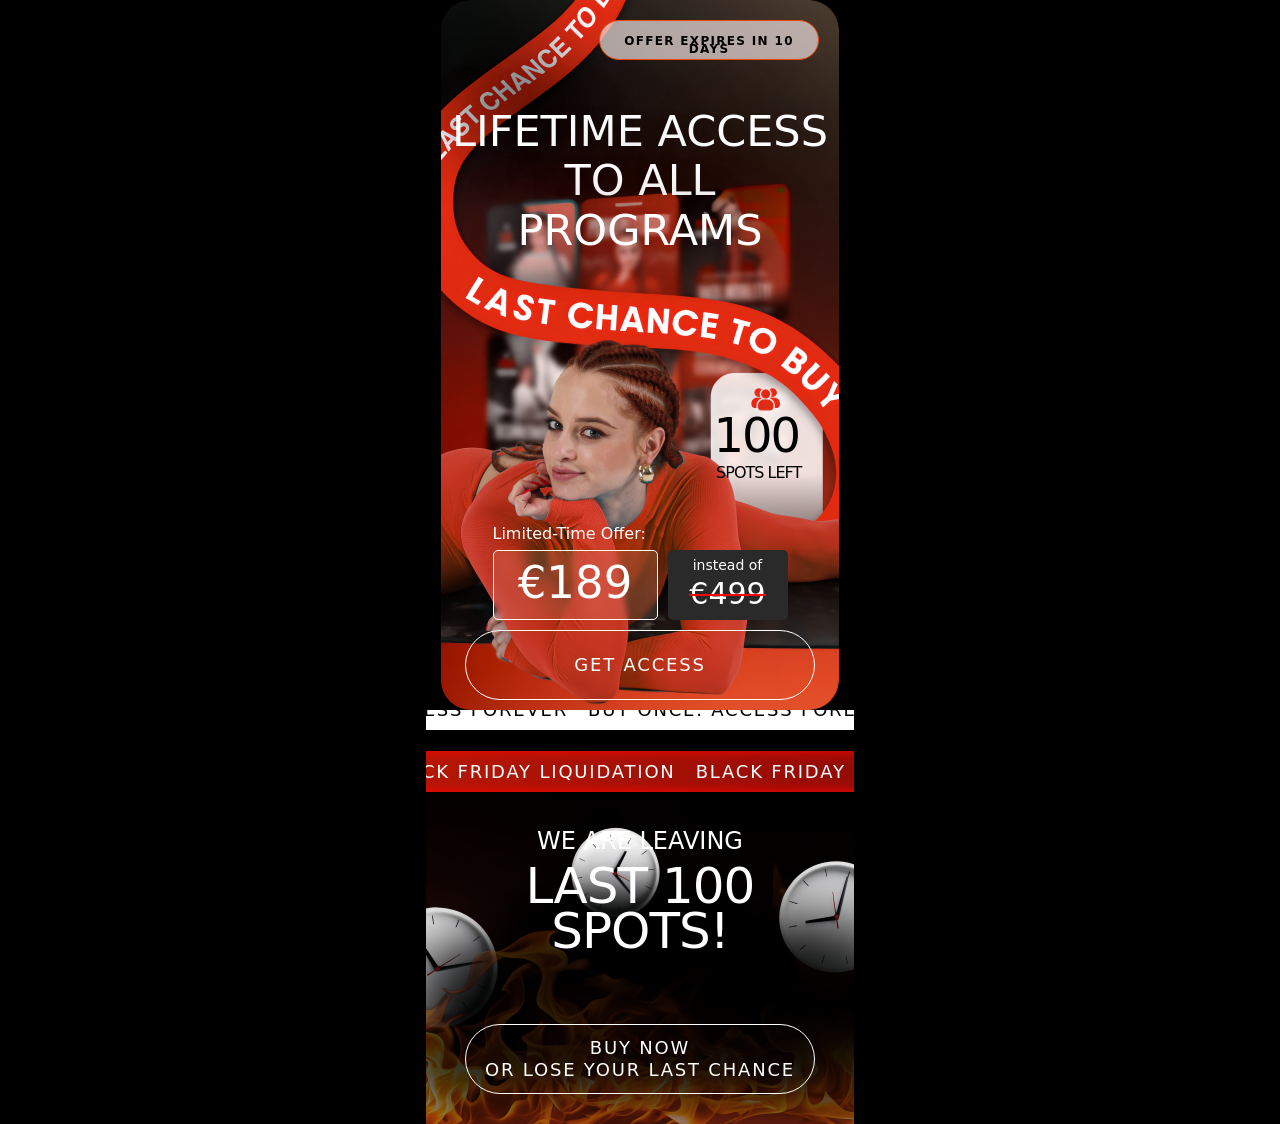
<file: index.html>
<!DOCTYPE html>
<html lang="en">
<head>
    <meta charset="UTF-8">
    <meta name="viewport" content="width=device-width, initial-scale=1.0">
    <link rel="stylesheet" href="./css/fonts.css">
    <link rel="stylesheet" href="./css/nullStyle.css">
    <link rel="stylesheet" href="./css/style.css">
    <title>Limited Offer</title>
</head>
<body>
    <header class="header">
        <div class="header--content">
            <div class="count">
                Offer expires in 10 days
            </div>
            <h1 class="title">
                lifetime access<br>to all programs
            </h1>
            <div class="spotsCount">
                <h2 class="spotsCount-value"></h2>
                <p class="spotsCount-title">SPOTS left</p>
            </div>
            <div class="header--content-price">
                <div class="header--content-price-left">
                    <h3 class="header--content-price-left-title">
                        Limited-Time Offer:
                    </h3>
                    <div class="header--content-price-left-container">
                        <h2>€189</h2>
                    </div>
                </div>
                <div class="header--content-price-right">
                    <p>instead of</p>
                    <h2>€499</h2>
                </div>
            </div>
            <a href="#" class="buttonAccess">get access</a>
        </div>
    </header>
    <main class="main">
        <section class="fire">
            <div class="redLine">
                <p>BLACK FRIDAY liquidation</p>
                <p>BLACK FRIDAY liquidation</p>
                <p>BLACK FRIDAY liquidation</p>
                <p>BLACK FRIDAY liquidation</p>
            </div>
            <div class="whiteLine">
                <p>Buy Once. Access Forever</p>
                <p>Buy Once. Access Forever</p>
                <p>Buy Once. Access Forever</p>
                <p>Buy Once. Access Forever</p>
            </div>
            <h2 class="fire-title">
                <span>we are leaving</span><br>
                last 100 spots!
            </h2>
            <a href="#" class="buttonAccess" style="margin: 0 auto;">
                buy now <br>or lose your last chance
            </a>
        </section>
    </main>
    <script src="./js/app.js"></script>
    <script>
(function() {
  const totalDays = 10;
  const startValue = 100;
  const counterEl = document.querySelector('.spotsCount-value');

  // Отримуємо з localStorage
  let savedData = JSON.parse(localStorage.getItem('spotsCounter'));

  if (!savedData) {
    savedData = {
      startTime: Date.now()
    };
    localStorage.setItem('spotsCounter', JSON.stringify(savedData));
  }

  function updateCounter() {
    const now = Date.now();
    const elapsedMs = now - savedData.startTime;
    const elapsedDays = elapsedMs / (1000 * 60 * 60 * 24);

    // Розрахунок нового значення
    let newValue = Math.max(startValue - Math.floor((startValue / totalDays) * elapsedDays), 0);

    counterEl.textContent = newValue;

    // Зберігаємо прогрес
    localStorage.setItem('spotsCounter', JSON.stringify(savedData));
  }

  updateCounter();

  // Оновлюємо щогодини
  setInterval(updateCounter, 60 * 60 * 1000);
})();
</script>
</body>
</html>
</file>
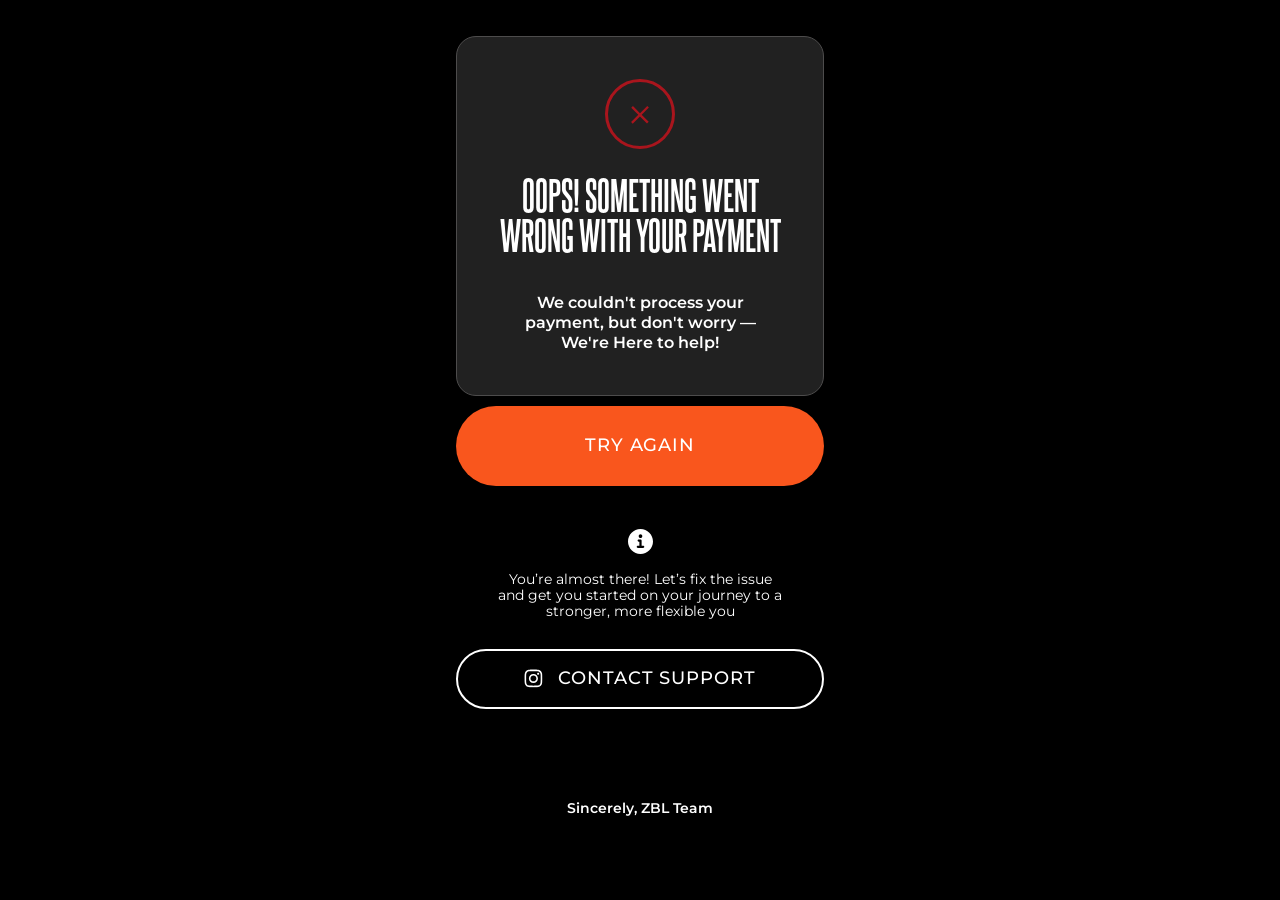
<file: failedpayment/index.html>
<!DOCTYPE html>
<html lang="en">
<head>

    <meta charset="UTF-8">
    <meta name="viewport" content="width=device-width, initial-scale=1.0">
    <link href="https://fonts.googleapis.com/css2?family=Montserrat:wght@250;300;400;500;600;700&display=swap"
        rel="stylesheet">
    <link href="https://fonts.googleapis.com/css2?family=Forum&display=swap" rel="stylesheet">
    <link rel="stylesheet" href="css/style.css">
    <link rel="stylesheet" href="css/fonts.css">
    <title>Something went wrong</title>
</head>
<body> 
      <section class="container">
        <div class="wrap">
          <div class="circle">
            <svg width="18" height="19" viewBox="0 0 18 19" fill="none" xmlns="http://www.w3.org/2000/svg">
              <path d="M17.8985 2.53808L10.665 9.77158L17.7081 16.8147L15.9949 18.5279L8.95177 11.4848L1.71827 18.7183L0.0812134 17.0812L7.31471 9.84772L0.233498 2.7665L1.94669 1.05331L9.02791 8.13452L16.2614 0.901022L17.8985 2.53808Z" fill="#A9151D" />
            </svg> 
            </div> 
            <h3 class="title">Oops! Something went<br> wrong with your payment</h3>
            <p>We couldn't process your<br> payment, but don't worry —<br> We're Here to help!</p>
        </div>
       <a href="https://zubalenok.kwiga.com/o/GhcqMKKIv8lw/payment"> <div class="btn">Try Again</div></a>
        <div class="info">
          <svg width="25" height="25" viewBox="0 0 25 25" fill="none" xmlns="http://www.w3.org/2000/svg">
  <g clip-path="url(#clip0_92_41)">
    <path fill-rule="evenodd" clip-rule="evenodd" d="M12.5 25C19.4036 25 25 19.4036 25 12.5C25 5.59645 19.4036 0 12.5 0C5.59645 0 0 5.59645 0 12.5C0 19.4036 5.59645 25 12.5 25ZM9.82143 16.7411C9.20504 16.7411 8.70536 17.2407 8.70536 17.8571C8.70536 18.4736 9.20504 18.9732 9.82143 18.9732H12.5H15.1786C15.795 18.9732 16.2946 18.4736 16.2946 17.8571C16.2946 17.2407 15.795 16.7411 15.1786 16.7411H13.6161V11.6071C13.6161 10.9907 13.1164 10.4911 12.5 10.4911H10.7143C10.0979 10.4911 9.59821 10.9907 9.59821 11.6071C9.59821 12.2235 10.0979 12.7232 10.7143 12.7232H11.3839V16.7411H9.82143ZM14.2857 7.14286C14.2857 8.12907 13.4862 8.92857 12.5 8.92857C11.5138 8.92857 10.7143 8.12907 10.7143 7.14286C10.7143 6.15664 11.5138 5.35714 12.5 5.35714C13.4862 5.35714 14.2857 6.15664 14.2857 7.14286Z" fill="white" />
  </g>
  <defs>
    <clipPath id="clip0_92_41">
      <rect width="25" height="25" fill="white" />
    </clipPath>
  </defs>
</svg>
<p>You’re almost there! Let’s fix the issue<br> and get you started on your journey to a<br> stronger, more flexible you</p>
        </div>
        <a href="https://www.instagram.com/zubalenok.team/">
        <div class="btn-inst">
          <svg width="19" height="19" viewBox="0 0 19 19" fill="none" xmlns="http://www.w3.org/2000/svg">
  <g clip-path="url(#clip0_92_48)">
    <path d="M15.2065 4.7119V4.71249C15.2065 5.29824 14.7316 5.77261 14.1464 5.77261C13.5613 5.77261 13.0863 5.29765 13.0863 4.71249C13.0863 4.12674 13.5613 3.65236 14.1464 3.65236C14.7316 3.65295 15.206 4.12674 15.2065 4.7119ZM9.4286 12.3744C7.80159 12.3744 6.48276 11.0556 6.48276 9.42854C6.48276 7.80152 7.80159 6.4827 9.4286 6.4827C11.0556 6.4827 12.3744 7.80152 12.3744 9.42854C12.3744 11.055 11.0562 12.3738 9.42978 12.3738H9.42919L9.4286 12.3744ZM9.4286 4.89104C6.92237 4.89104 4.8911 6.9229 4.8911 9.42854C4.8911 11.9342 6.92296 13.966 9.4286 13.966C11.9348 13.966 13.9661 11.9342 13.9661 9.42854C13.9661 9.42854 13.9661 9.42854 13.9661 9.42795C13.9661 6.92231 11.9348 4.89045 9.4286 4.89045C9.4286 4.89045 9.4286 4.89045 9.42801 4.89045L9.4286 4.89104ZM9.4286 2.18269C11.7875 2.18269 12.0686 2.19447 13.0003 2.23513C13.5913 2.2422 14.1535 2.35417 14.6738 2.55217L14.6402 2.54097C15.4146 2.84268 16.0156 3.44376 16.3109 4.19804L16.3179 4.21808C16.5042 4.70483 16.6149 5.2676 16.622 5.85511V5.85806C16.6639 6.79031 16.6733 7.07022 16.6733 9.42972C16.6733 11.7892 16.6621 12.0697 16.6191 13.0014C16.6079 13.593 16.4953 14.1552 16.2979 14.6755L16.3091 14.6414C16.1571 15.0397 15.932 15.3791 15.6473 15.6585L15.6467 15.6591C15.368 15.9443 15.0286 16.1694 14.6497 16.3126L14.6308 16.3191C14.1423 16.5053 13.5778 16.6161 12.9879 16.6231H12.9849C12.0468 16.665 11.7704 16.6744 9.4068 16.6744C7.042 16.6744 6.76621 16.6632 5.82866 16.6202C5.23466 16.609 4.67012 16.4964 4.14742 16.299L4.18219 16.3102C3.78384 16.1605 3.44441 15.9348 3.16744 15.649L3.16685 15.6485C2.87869 15.3715 2.65241 15.0315 2.51039 14.6508L2.5045 14.6325C2.31887 14.1446 2.20632 13.5806 2.19512 12.9914V12.9866C2.16212 12.0585 2.15034 11.7721 2.15034 9.4197C2.15034 7.0661 2.16212 6.77911 2.19512 5.83979C2.20632 5.24638 2.31828 4.68243 2.51569 4.16033L2.5045 4.1951C2.65005 3.79497 2.87692 3.45436 3.16626 3.17917L3.16744 3.17799C3.44323 2.88806 3.78325 2.66236 4.16451 2.5227L4.18278 2.51681C4.66776 2.32942 5.22817 2.21686 5.81392 2.20685H5.81805C6.75678 2.17385 7.03316 2.16265 9.39619 2.16265L9.4286 2.18269ZM9.4286 0.591614C7.02785 0.591614 6.7285 0.60281 5.78564 0.644649C5.01073 0.661149 4.27589 0.810828 3.59585 1.0707L3.64064 1.05597C3.02778 1.28992 2.50567 1.63701 2.0755 2.07426L2.07491 2.07485C1.63589 2.50502 1.28939 3.02772 1.06546 3.61111L1.05544 3.64058C0.8103 4.27583 0.660621 5.01126 0.644711 5.77851V5.78558C0.600514 6.72843 0.591675 7.02779 0.591675 9.42854C0.591675 11.8293 0.602871 12.1286 0.644711 13.0715C0.661211 13.8464 0.810889 14.5813 1.07076 15.2613L1.05603 15.2165C1.5251 16.4075 2.44969 17.332 3.61 17.7905L3.64064 17.8011C4.27589 18.0457 5.01132 18.1953 5.77857 18.2118H5.78564C6.7285 18.256 7.02785 18.2649 9.4286 18.2649C11.8294 18.2649 12.1287 18.2537 13.0716 18.2118C13.8465 18.1948 14.5813 18.0457 15.2614 17.7858L15.2166 17.8011C16.4075 17.332 17.3321 16.4075 17.7906 15.2471L17.8012 15.2165C18.0463 14.5813 18.1954 13.8458 18.2119 13.0786V13.0715C18.2561 12.1286 18.2649 11.8293 18.2649 9.42854C18.2649 7.02779 18.2537 6.72843 18.2119 5.78558C18.1948 5.01067 18.0457 4.27583 17.7859 3.59579L17.8012 3.64058C17.5666 3.02772 17.2201 2.50561 16.7823 2.07544L16.7817 2.07485C16.3515 1.63583 15.8288 1.28933 15.2454 1.0654L15.216 1.05538C14.5807 0.810239 13.8453 0.66056 13.078 0.644649H13.071C12.1281 0.600453 11.8288 0.591614 9.42801 0.591614H9.4286Z" fill="white" />
  </g>
  <defs>
    <clipPath id="clip0_92_48">
      <rect width="18.8571" height="18.8571" fill="white" />
    </clipPath>
  </defs>
</svg>
<p>Contact Support</p>
        </div></a>
        <p class="team">Sincerely, ZBL Team</p>
      </section>
</body>
</html>
</file>
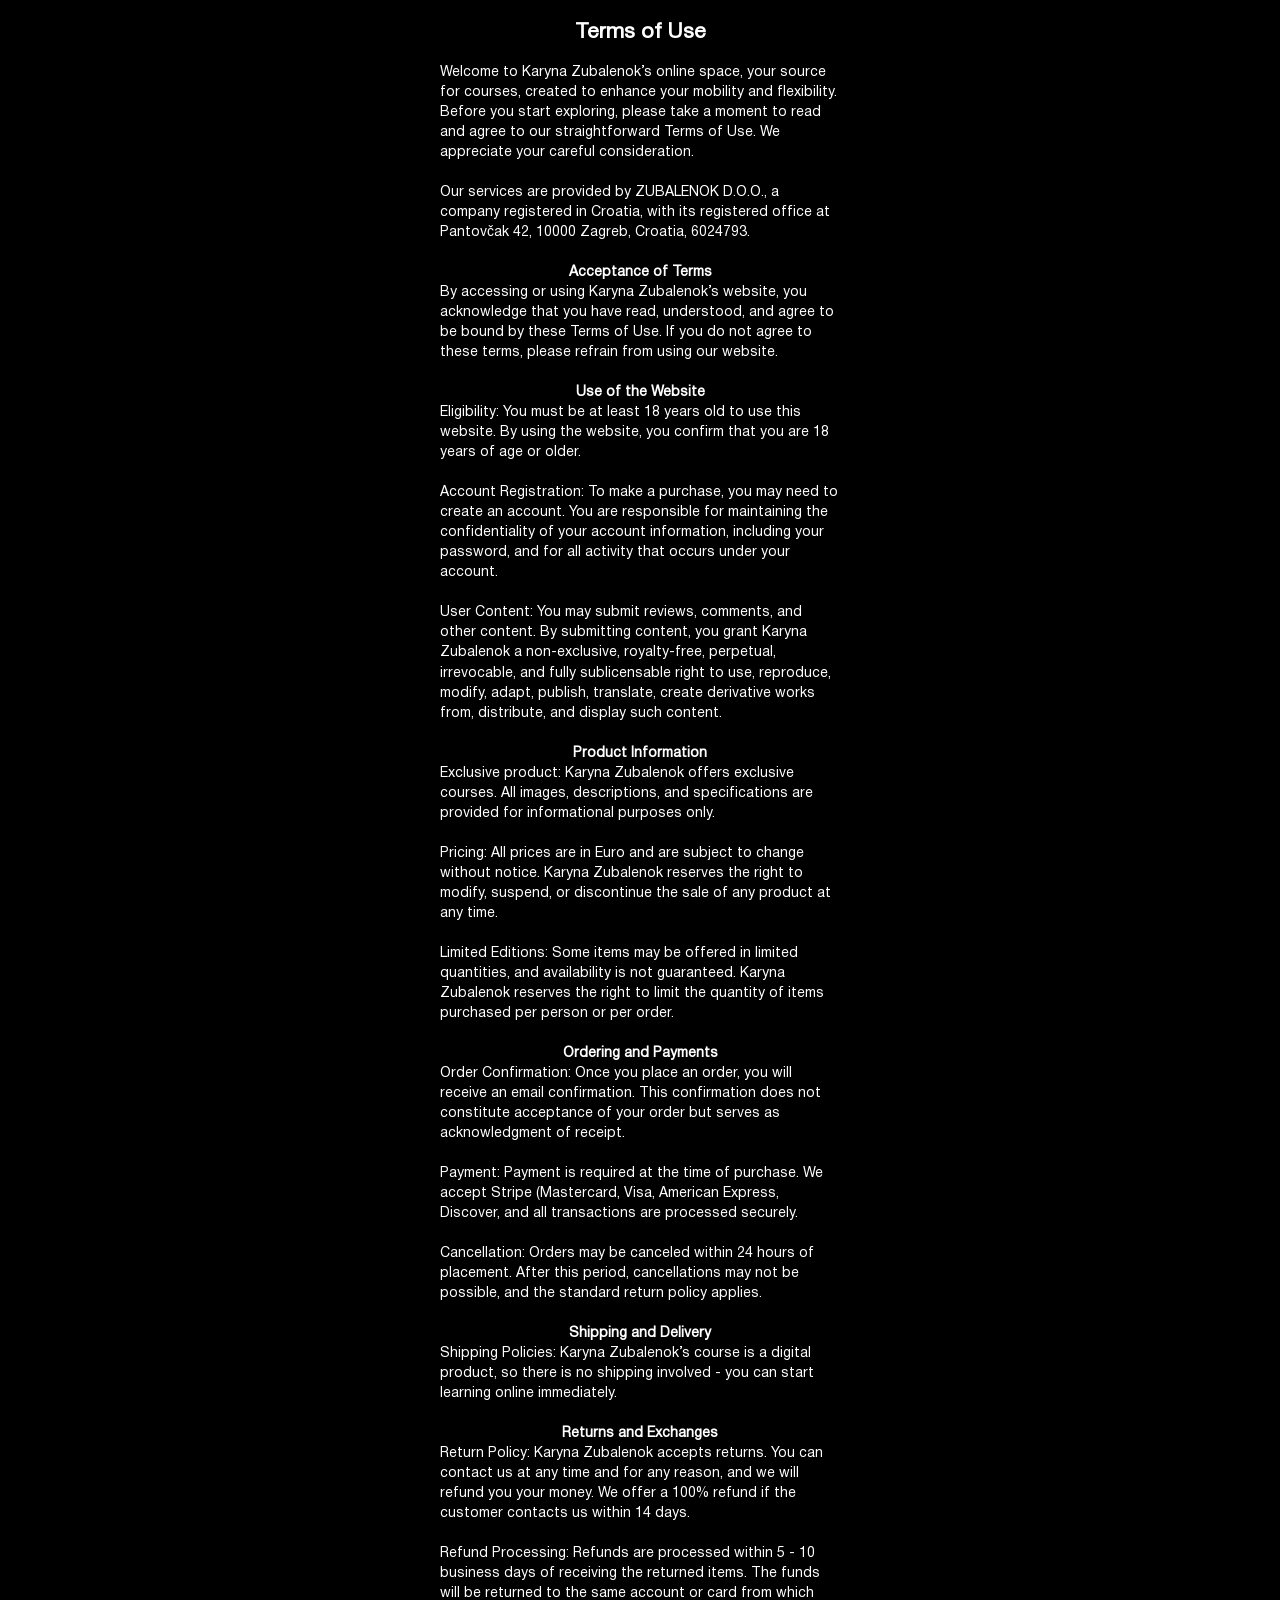
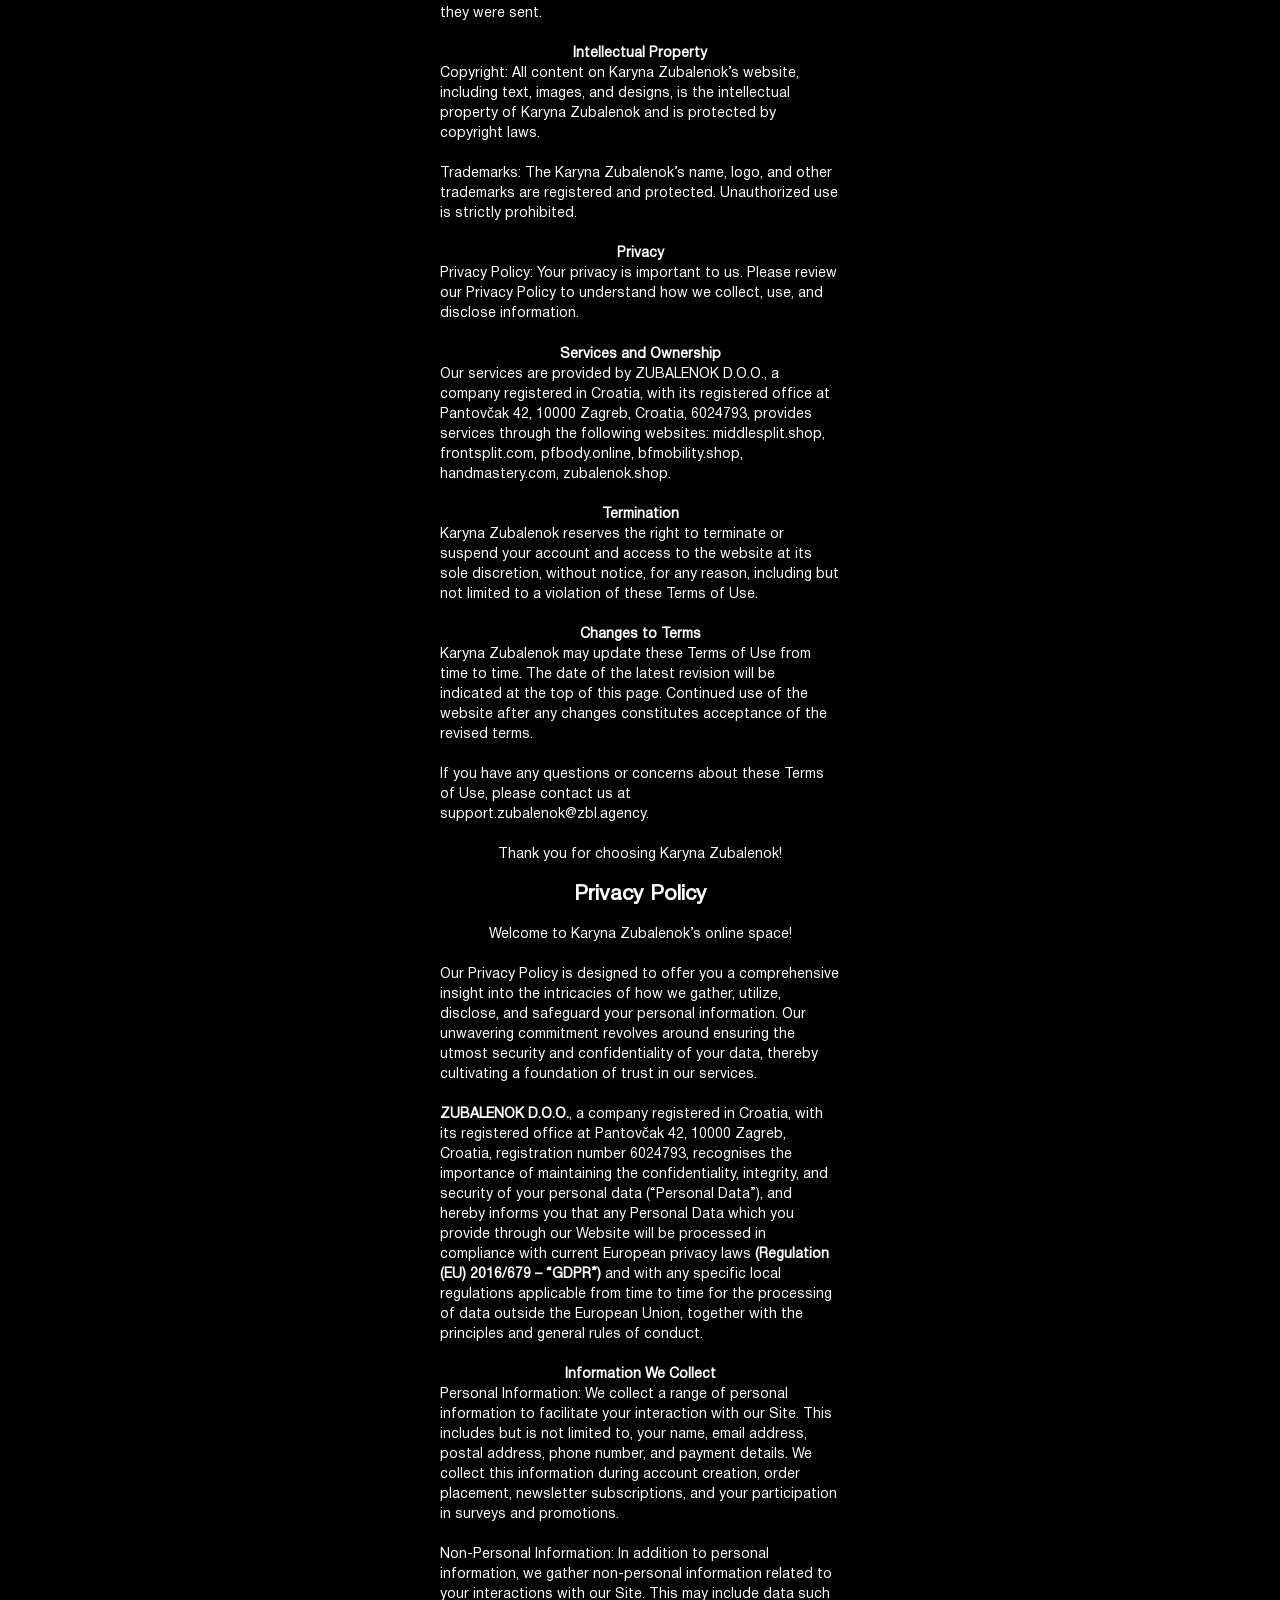
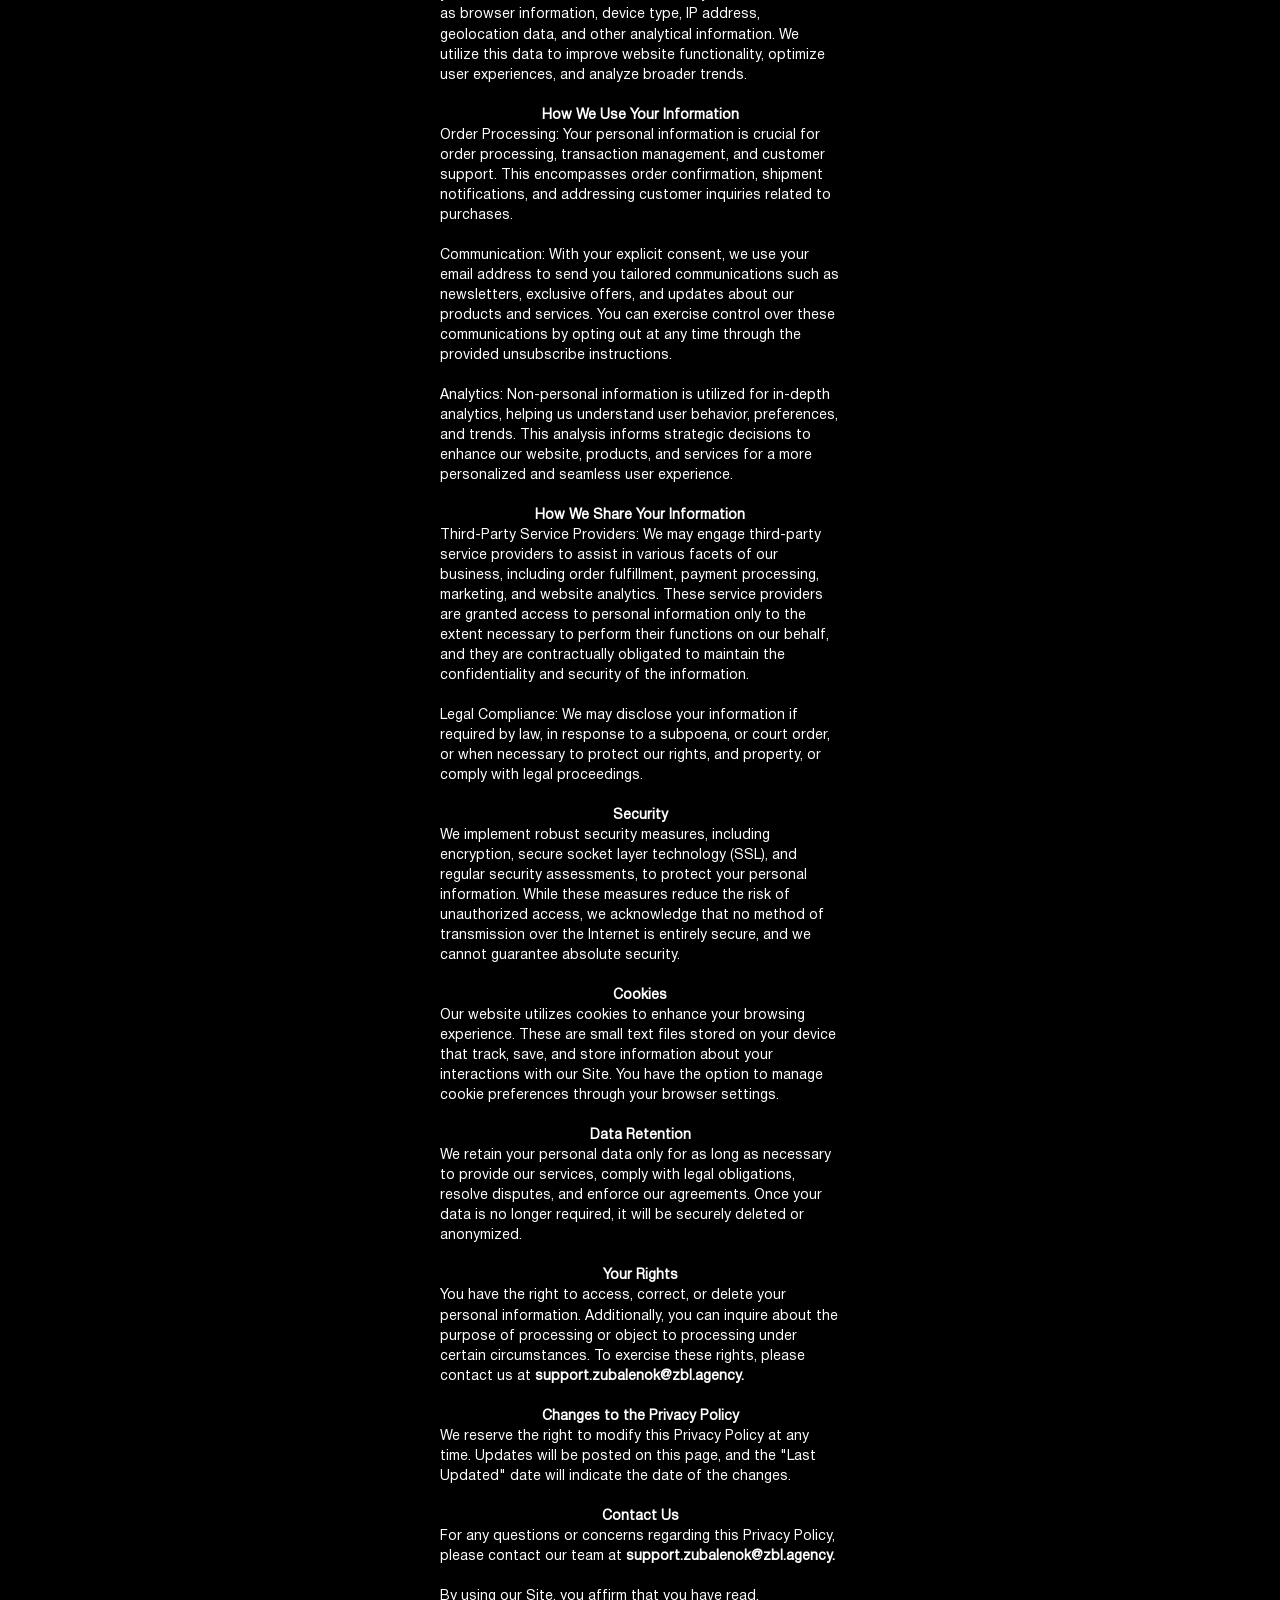
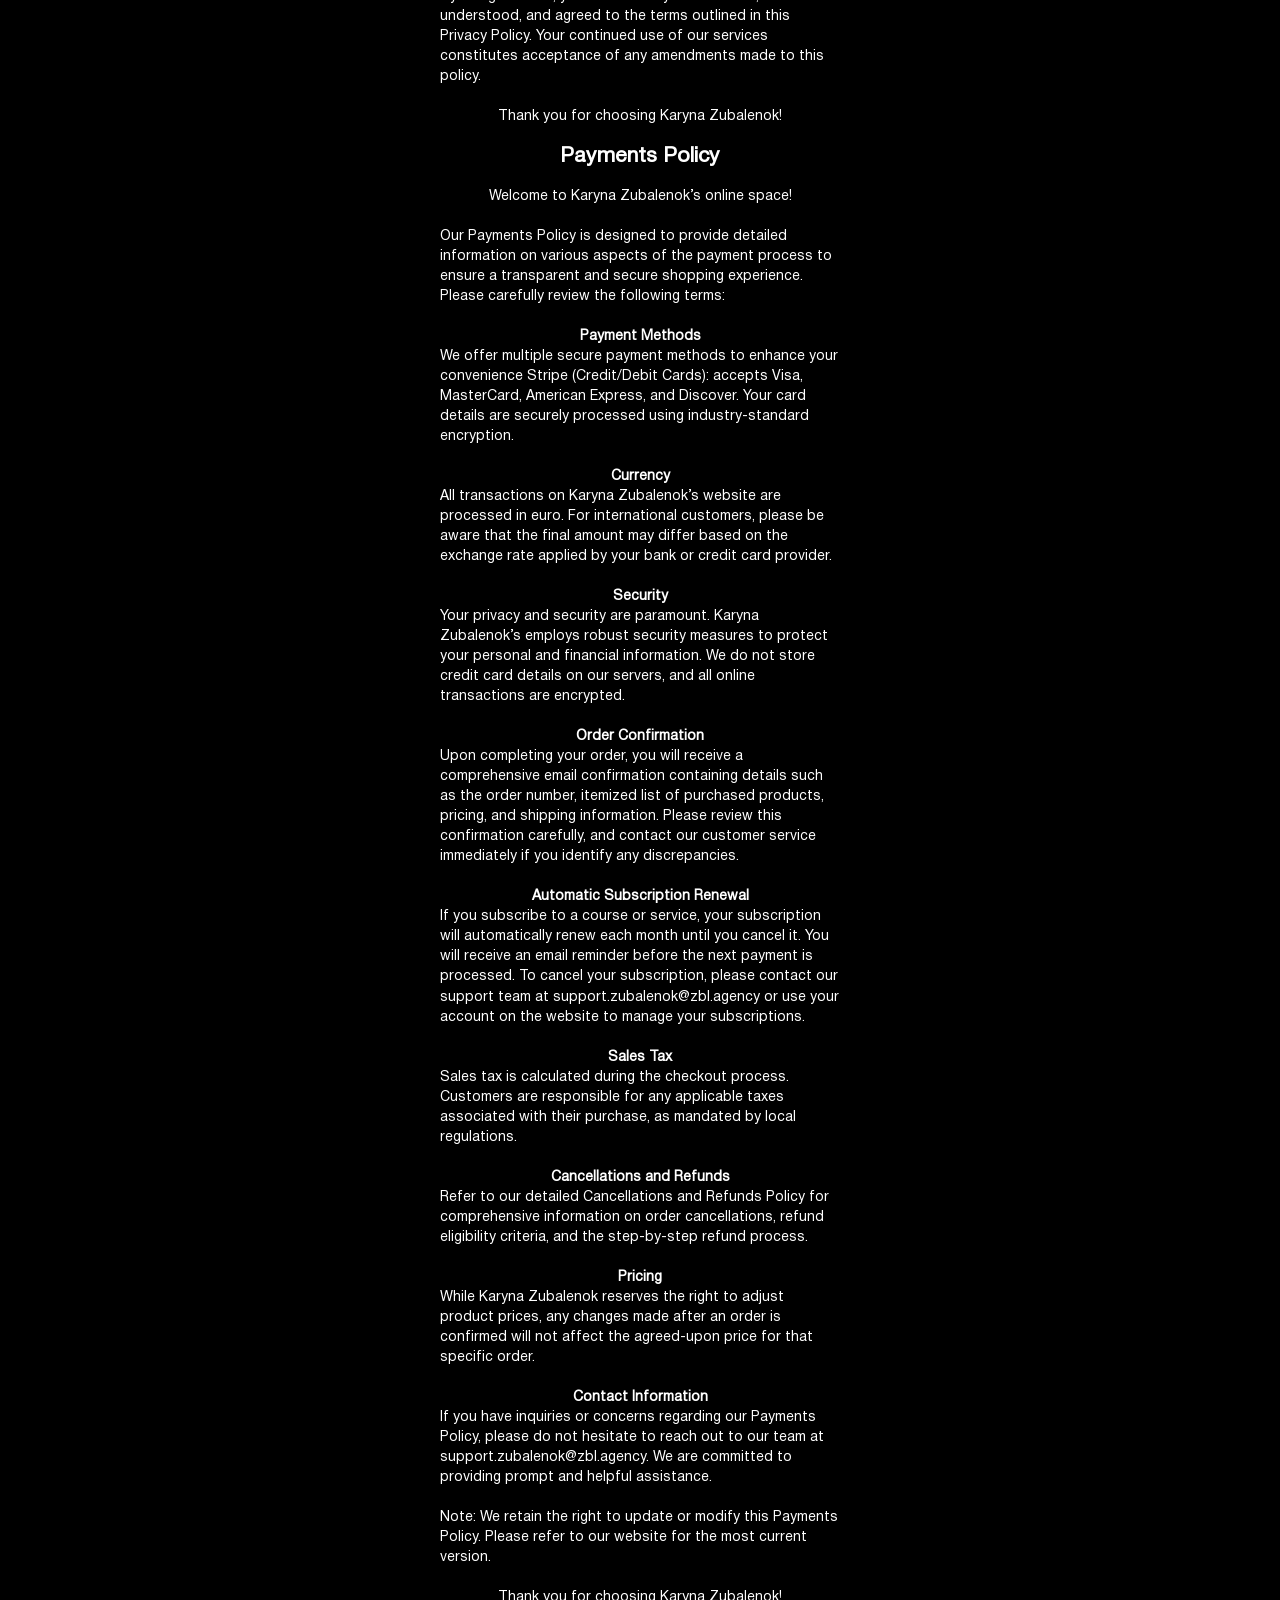
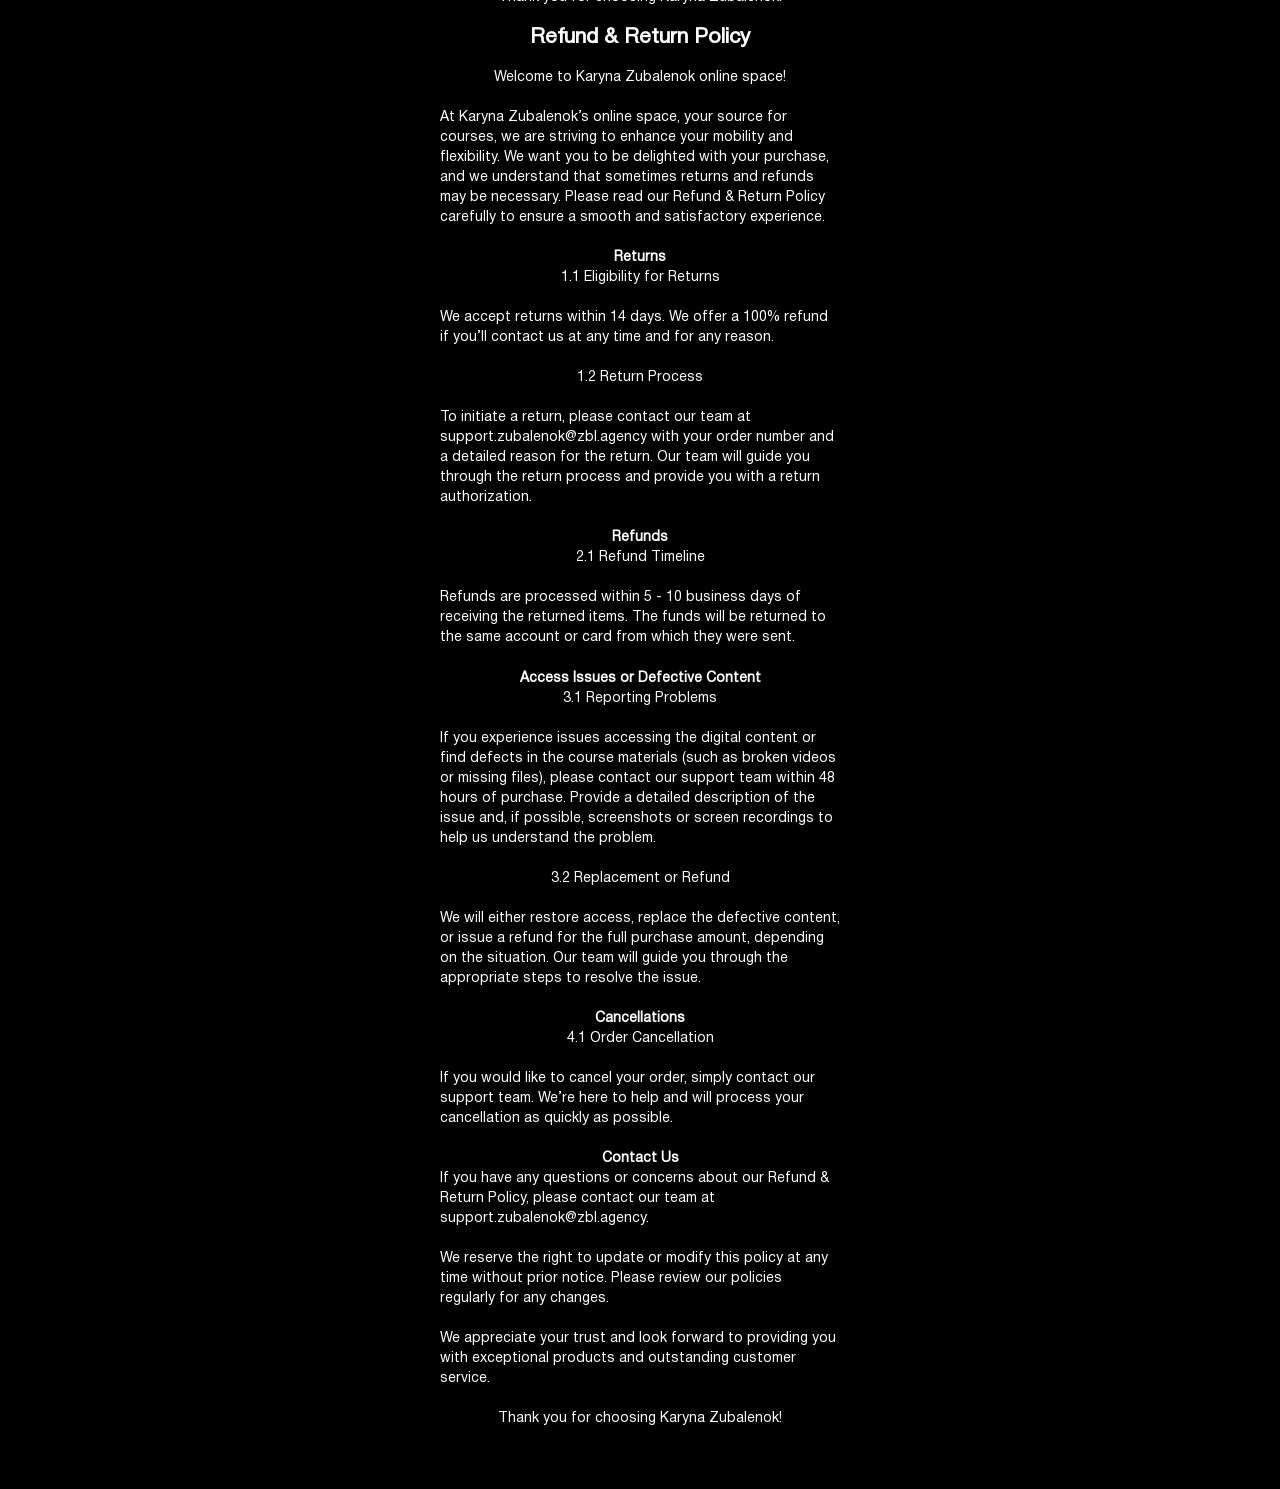
<file: policy/index.html>
<!DOCTYPE html>
<html lang="en">
<head>
    <meta charset="UTF-8">
    <meta name="viewport" content="width=device-width, initial-scale=1.0">
    <link href="https://fonts.googleapis.com/css2?family=Montserrat:wght@250;300;400;500;700&display=swap"
        rel="stylesheet">
    <link href="https://fonts.googleapis.com/css2?family=Forum&display=swap" rel="stylesheet">
    <link rel="stylesheet" href="css/style.css">
    <link rel="stylesheet" href="css/fonts.css">
    <title>Privacy Policy and User Agreement</title>

</head>
<body> 
    <div class="selection">
        <div class="head">
<h2>Terms of Use</h2><br>

<p>Welcome to Karyna Zubalenok’s online space, your source for courses, created to enhance your mobility and flexibility. Before you start exploring, 
please take a moment to read and agree to our straightforward Terms of Use. 
We appreciate your careful consideration.</p><br>
<p>Our services are provided by ZUBALENOK D.O.O., a company registered in Croatia, with its registered 
office at Pantovčak 42, 10000 Zagreb, Croatia, 6024793.</p><br>
<p><strong>Acceptance of Terms</strong></p>
<p>By accessing or using Karyna Zubalenok’s website, you acknowledge that you have read, understood, and agree to be bound by these Terms of Use. 
If you do not agree to these terms, please refrain from using our website.</p><br>

<p><strong>Use of the Website</strong></p>
<p>Eligibility: You must be at least 18 years old to use this website. By using the website, you confirm 
that you are 18 years of age or older.</p><br>

<p>Account Registration: To make a purchase, you may need to create an account. 
You are responsible for maintaining the confidentiality of 
your account information, including your password, and for all activity 
that occurs under your account.</p><br>

<p>User Content: You may submit reviews, comments, and other content. By submitting content, 
you grant Karyna Zubalenok a non-exclusive, royalty-free, perpetual, irrevocable, and fully 
sublicensable right to use, reproduce, modify, adapt, publish, translate, create derivative 
works from, distribute, and display such content.</p><br>

<p><strong>Product Information</strong></p>

<p>Exclusive product: Karyna Zubalenok offers exclusive courses. All images, descriptions, 
and specifications are provided for informational purposes only.</p><br>

<p>Pricing: All prices are in Euro and are subject to change without notice. Karyna Zubalenok 
reserves the right to modify, suspend, or discontinue the sale of any product at any time.</p><br>

<p>Limited Editions: Some items may be offered in limited quantities, and availability is not 
guaranteed. Karyna Zubalenok reserves the right to limit the quantity of items purchased per 
person or per order.</p><br>

<p><strong>Ordering and Payments</strong></p>

<p>Order Confirmation: Once you place an order, you will receive an email confirmation. This confirmation 
does not constitute acceptance of your order but serves as acknowledgment of receipt.</p><br>

<p>Payment: Payment is required at the time of purchase. We accept Stripe (Mastercard, Visa, American Express, 
Discover, and all transactions are processed securely.</p><br>

<p>Cancellation: Orders may be canceled within 24 hours of placement. After this period, cancellations may not 
be possible, and the standard return policy applies.</p><br>

<p><strong>Shipping and Delivery</strong></p>
<p>Shipping Policies: Karyna Zubalenok’s course is  a digital product, so there is no shipping involved - 
you can start learning online immediately.</p><br>

<p><strong>Returns and Exchanges</strong></p>
<p>Return Policy: Karyna Zubalenok accepts returns.  You can contact us at any time and for any reason, and 
we will refund you your money. We offer a 100% refund if the customer contacts us within 14 days.</p><br>

<p>Refund Processing: Refunds are processed within 5 - 10 business days of receiving the 
returned items. The funds will be returned to the same account or card from which they were sent.</p><br>

<p><strong>Intellectual Property</strong></p>

<p>Copyright: All content on Karyna Zubalenok’s website, including text, images, 
and designs, is the intellectual property of Karyna Zubalenok and is protected by copyright laws.</p><br>

<p>Trademarks: The Karyna Zubalenok’s name, logo, 
and other trademarks are registered and protected. Unauthorized use is strictly prohibited.</p><br>

<p><strong>Privacy</strong></p>

<p>Privacy Policy: Your privacy is important to us. Please review our Privacy Policy to 
understand how we collect, use, and disclose information.</p><br>

<p><strong>Services and Ownership</strong></p>

<p>Our services are provided by ZUBALENOK D.O.O., a company registered in Croatia, 
with its registered office at Pantovčak 42, 10000 Zagreb, Croatia, 6024793, provides services 
through the following websites: middlesplit.shop, frontsplit.com, pfbody.online, bfmobility.shop, 
handmastery.com, zubalenok.shop.</p><br>

<p><strong>Termination</strong></p>

<p>Karyna Zubalenok reserves the right to terminate or suspend your account and access to the 
website at its sole discretion, without notice, for any reason, including but not limited to a 
violation of these Terms of Use.</p><br>

<p><strong>Changes to Terms</strong></p>

<p>Karyna Zubalenok may update these Terms of Use from time to time. The date of the latest 
revision will be indicated at the top of this page. Continued use of the website after any 
changes constitutes acceptance of the revised terms.</p><br>

<p>If you have any questions or concerns about these Terms of Use, please contact us at 
support.zubalenok@zbl.agency.</p><br>

<p>Thank you for choosing Karyna Zubalenok!</p><br>

<h2>Privacy Policy</h2><br>

<p>Welcome to Karyna Zubalenok’s online space!</p><br>

<p>Our Privacy Policy is designed to offer you a comprehensive insight into the intricacies 
of how we gather, utilize, disclose, and safeguard your personal information. Our unwavering 
commitment revolves around ensuring the utmost security and confidentiality of your data, thereby 
cultivating a foundation of trust in our services.</p><br>

<p><b>ZUBALENOK D.O.O.</b>, a company registered in Croatia, with its registered office at Pantovčak 42, 
10000 Zagreb, Croatia, registration number 6024793, recognises the importance of maintaining the 
confidentiality, integrity, and security of your personal data (“Personal Data”), and hereby informs 
you that any Personal Data which you provide through our Website will be processed in compliance 
with current European privacy laws <b>(Regulation (EU) 2016/679 – “GDPR”)</b> and with any specific local 
regulations applicable from time to time for the processing of data outside the European Union, 
together with the principles and general rules of conduct.</p><br>

<p><strong>Information We Collect</strong></p>

<p>Personal Information:
We collect a range of personal information to facilitate your interaction with our Site. 
This includes but is not limited to, your name, email address, postal address, phone number, 
and payment details. We collect this information during account creation, order placement, 
newsletter subscriptions, and your participation in surveys and promotions.</p><br>
<p>Non-Personal Information:
In addition to personal information, we gather non-personal information related to your 
interactions with our Site. This may include data such as browser information, device type, 
IP address, geolocation data, and other analytical information. We utilize this data to improve 
website functionality, optimize user experiences, and analyze broader trends.</p><br>

<p><strong>How We Use Your Information</strong></p>
<p>Order Processing:
Your personal information is crucial for order processing, transaction management,
 and customer support. This encompasses order confirmation, shipment notifications, 
 and addressing customer inquiries related to purchases.
</p><br>

<p>Communication:
With your explicit consent, we use your email address to send you tailored communications 
such as newsletters, exclusive offers, and updates about our products and services. 
You can exercise control over these communications by opting out at any time through the 
provided unsubscribe instructions.
</p><br>

<p>Analytics:
Non-personal information is utilized for in-depth analytics, helping us understand user behavior, 
preferences, and trends. This analysis informs strategic decisions to enhance our website, products, 
and services for a more personalized and seamless user experience.</p><br>

<p><strong>How We Share Your Information</strong></p>

<p>Third-Party Service Providers:
We may engage third-party service providers to assist in various facets of our business, 
including order fulfillment, payment processing, marketing, and website analytics. These service 
providers are granted access to personal information only to the extent necessary to perform their 
functions on our behalf, and they are contractually obligated to maintain the confidentiality and 
security of the information.</p><br>

<p>Legal Compliance:
We may disclose your information if required by law, in response to a subpoena, or court order, 
or when necessary to protect our rights, and property, or comply with legal proceedings.</p><br>

<p><strong>Security</strong></p>
<p>We implement robust security measures, including encryption, secure socket layer technology (SSL), 
and regular security assessments, to protect your personal information. While these measures reduce 
the risk of unauthorized access, we acknowledge that no method of transmission over the Internet is 
entirely secure, and we cannot guarantee absolute security.</p><br>

<p><strong>Cookies</strong></p>
<p>Our website utilizes cookies to enhance your browsing experience. These are small text files 
stored on your device that track, save, and store information about your interactions with our Site. 
You have the option to manage cookie preferences through your browser settings.</p><br>

<p><strong>Data Retention</strong></p>
<p>We retain your personal data only for as long as necessary to provide our services, comply 
with legal obligations, resolve disputes, and enforce our agreements. Once your data is no longer 
required, it will be securely deleted or anonymized.</p><br>

<p><strong>Your Rights</strong></p>
<p>You have the right to access, correct, or delete your personal information. Additionally,
you can inquire about the purpose of processing or object to processing under certain circumstances. 
To exercise these rights, please contact us at <b>support.zubalenok@zbl.agency.</b></p><br>

<p><strong>Changes to the Privacy Policy</strong></p>
<p>We reserve the right to modify this Privacy Policy at any time. Updates will be posted on this page, and the 
"Last Updated" date will indicate the date of the changes.</p><br>

<p><strong>Contact Us</strong></p>
<p>For any questions or concerns regarding this Privacy Policy, please contact our team at 
<b>support.zubalenok@zbl.agency.</b></p><br>

<p>By using our Site, you affirm that you have read, understood, and agreed to the terms 
outlined in this Privacy Policy. Your continued use of our services constitutes acceptance of 
any amendments made to this policy.</p><br>

<p>Thank you for choosing Karyna Zubalenok!</p><br>

<h2>Payments Policy</h2><br>

<p>Welcome to Karyna Zubalenok’s online space!</p><br>
<p>Our Payments Policy is designed to provide detailed information on various aspects of 
the payment process to ensure a transparent and secure shopping experience. Please carefully 
review the following terms:</p><br>

<p><strong>Payment Methods</strong></p>
<p>We offer multiple secure payment methods to enhance your convenience Stripe (Credit/Debit Cards): 
accepts Visa, MasterCard, American Express, and Discover. Your card details are securely processed 
using industry-standard encryption.</p><br>

<p><strong>Currency</strong></p>
<p>All transactions on Karyna Zubalenok’s website are processed in euro. For international customers, 
please be aware that the final amount may differ based on the exchange rate applied by your bank or 
credit card provider.</p><br>

<p><strong>Security</strong></p>
<p>Your privacy and security are paramount. Karyna Zubalenok’s employs robust security measures to 
protect your personal and financial information. We do not store credit card details on our servers, 
and all online transactions are encrypted.</p><br>

<p><strong>Order Confirmation</strong></p>
<p>Upon completing your order, you will receive a comprehensive email confirmation containing 
details such as the order number, itemized list of purchased products, pricing, and shipping 
information. Please review this confirmation carefully, and contact our customer service 
immediately if you identify any discrepancies.</p><br>

<p><strong>Automatic Subscription Renewal</strong></p>
<p>If you subscribe to a course or service, your subscription will automatically renew each month 
until you cancel it. You will receive an email reminder before the next payment is processed. 
To cancel your subscription, please contact our support team at support.zubalenok@zbl.agency 
or use your account on the website to manage your subscriptions.</p><br>

<p><strong>Sales Tax</strong></p>
<p>Sales tax is calculated during the checkout process. Customers are responsible for any 
applicable taxes associated with their purchase, as mandated by local regulations.</p><br>

<p><strong>Cancellations and Refunds</strong></p>
<p>Refer to our detailed Cancellations and Refunds Policy for comprehensive information on order 
cancellations, refund eligibility criteria, and the step-by-step refund process.</p><br>

<p><strong>Pricing</strong></p>
<p>While Karyna Zubalenok reserves the right to adjust product prices, any changes made after an order
 is confirmed will not affect the agreed-upon price for that specific order.</p><br>
 
<p><strong>Contact Information</strong></p>
<p>If you have inquiries or concerns regarding our Payments Policy, please do not hesitate to reach out 
 to our team at support.zubalenok@zbl.agency. We are committed to providing prompt and helpful 
 assistance.</p><br>
 
 <p>Note: We retain the right to update or modify this Payments Policy. Please refer to our website for 
  the most current version.</p><br>
  
<p>Thank you for choosing Karyna Zubalenok!</p><br>

<h2>Refund & Return Policy</h2><br>

<p>Welcome to Karyna Zubalenok online space!</p><br>
<p>At Karyna Zubalenok’s online space, your source for courses, we are striving to enhance your 
mobility and flexibility. We want you to be delighted with your purchase, and we understand that 
sometimes returns and refunds may be necessary. Please read our Refund & Return Policy carefully 
to ensure a smooth and satisfactory experience.</p><br>

<p><strong>Returns</strong></p>

<p>1.1 Eligibility for Returns</p><br>
<p>We accept returns within 14 days. We offer a 100% refund if you’ll contact us at any 
time and for any reason.</p><br>

<p>1.2 Return Process</p><br>
<p>To initiate a return, please contact our team at support.zubalenok@zbl.agency with your 
order number and a detailed reason for the return. Our team will guide you through the return 
process and provide you with a return authorization.</p><br>

<p><strong>Refunds</strong></p>
<p>2.1 Refund Timeline</p><br>
<p>Refunds are processed within 5 - 10 business days of receiving the returned items. The funds will be 
returned to the same account or card from which they were sent.</p><br>

<p><strong>Access Issues or Defective Content</strong></p>
<p>3.1 Reporting Problems</p><br>
<p>If you experience issues accessing the digital content or find defects in the course materials 
(such as broken videos or missing files), please contact our support team within 48 hours of purchase. 
Provide a detailed description of the issue and, if possible, screenshots or screen recordings to 
help us understand the problem.</p><br>
<p>3.2 Replacement or Refund</p><br>
<p>We will either restore access, replace the defective content, or issue a refund for the full 
purchase amount, depending on the situation. Our team will guide you through the appropriate steps 
to resolve the issue.</p><br>

<p><strong>Cancellations</strong></p>
<p>4.1 Order Cancellation</p><br>
<p>If you would like to cancel your order, simply contact our support team. We’re here to help and will 
process your cancellation as quickly as possible.</p><br>

<p><strong>Contact Us</strong></p>
<p>If you have any questions or concerns about our Refund & Return Policy, please contact our team at 
support.zubalenok@zbl.agency.</p><br>
<p>We reserve the right to update or modify this policy at any time without prior notice. Please review our 
policies regularly for any changes.</p><br>
<p>We appreciate your trust and look forward to providing you with exceptional products and outstanding customer 
service.</p><br>
<p>Thank you for choosing Karyna Zubalenok!</p><br>

</body>
</html>
</file>
<file: css/fonts.css>
@font-face {
    font-family: 'Bebas Neue';
    src: local('Bebas Neue Thin'), local('BebasNeue-Thin'), url('../fonts/bebasneuethin.woff2') format('woff2'), url('../fonts/bebasneuethin.woff') format('woff'), url('../fonts/bebasneuethin.ttf') format('truetype');
    font-weight: 100;
    font-style: normal;
}
@font-face {
    font-family: 'HalloWitch';
    src: local('HalloWitch'), local('HalloWitch'),  url('../fonts/HalloWitch.ttf') format('truetype');
    font-weight: 100;
    font-style: normal;
}
@font-face {
    font-family: 'Bebas Neue';
    src: local('Bebas Neue Light'), local('BebasNeue-Light'), url('../fonts/bebasneuelight.woff2') format('woff2'), url('../fonts/bebasneuelight.woff') format('woff'), url('../fonts/bebasneuelight.ttf') format('truetype');
    font-weight: 200;
    font-style: normal;
}
@font-face {
    font-family: 'Bebas Neue';
    src: local('Bebas Neue Book'), local('BebasNeueBook'), url('../fonts/bebasneuebook.woff2') format('woff2'), url('../fonts/bebasneuebook.woff') format('woff'), url('../fonts/bebasneuebook.ttf') format('truetype');
    font-weight: 300;
    font-style: normal;
}
@font-face {
    font-family: 'Bebas Neue';
    src: local('Bebas Neue Regular'), local('BebasNeueRegular'), url('../fonts/bebasneueregular.woff2') format('woff2'), url('../fonts/bebasneueregular.woff') format('woff'), url('../fonts/bebasneueregular.ttf') format('truetype');
    font-weight: 400;
    font-style: normal;
}
@font-face {
    font-family: 'Bebas Neue';
    src: local('Bebas Neue Bold'), local('BebasNeueBold'), url('../fonts/bebasneuebold.woff2') format('woff2'), url('../fonts/bebasneuebold.woff') format('woff'), url('../fonts/bebasneuebold.ttf') format('truetype');
    font-weight: 700;
    font-style: normal;
}
/* cyrillic-ext */
@font-face {
    font-family: 'Manrope';
    font-style: normal;
    font-weight: 400;
    font-display: swap;
    src: url(../fonts/cyrillicext400.woff2) format('woff2');
    unicode-range: U+0460-052F, U+1C80-1C88, U+20B4, U+2DE0-2DFF, U+A640-A69F, U+FE2E-FE2F;
  }
  /* cyrillic */
  @font-face {
    font-family: 'Manrope';
    font-style: normal;
    font-weight: 400;
    font-display: swap;
    src: url(../fonts/cyrillic400.woff2) format('woff2'), url('../fonts/Manrope-Regular.ttf') format('truetype');
    unicode-range: U+0301, U+0400-045F, U+0490-0491, U+04B0-04B1, U+2116;
  }

  /* latin-ext */
  @font-face {
    font-family: 'Manrope';
    font-style: normal;
    font-weight: 400;
    font-display: swap;
    src: url(../fonts/latinext400.woff2) format('woff2');
    unicode-range: U+0100-02AF, U+0304, U+0308, U+0329, U+1E00-1E9F, U+1EF2-1EFF, U+2020, U+20A0-20AB, U+20AD-20C0, U+2113, U+2C60-2C7F, U+A720-A7FF;
  }
  /* latin */
  @font-face {
    font-family: 'Manrope';
    font-style: normal;
    font-weight: 400;
    font-display: swap;
    src: url(../fonts/latin400.woff2) format('woff2'), url('../fonts/Manrope-Regular.ttf') format('truetype');
    unicode-range: U+0000-00FF, U+0131, U+0152-0153, U+02BB-02BC, U+02C6, U+02DA, U+02DC, U+0304, U+0308, U+0329, U+2000-206F, U+2074, U+20AC, U+2122, U+2191, U+2193, U+2212, U+2215, U+FEFF, U+FFFD;
  }
  /* cyrillic-ext */
  @font-face {
    font-family: 'Manrope';
    font-style: normal;
    font-weight: 500;
    font-display: swap;
    src: url(../fonts/cyrext500.woff2) format('woff2');
    unicode-range: U+0460-052F, U+1C80-1C88, U+20B4, U+2DE0-2DFF, U+A640-A69F, U+FE2E-FE2F;
  }
  /* cyrillic */
  @font-face {
    font-family: 'Manrope';
    font-style: normal;
    font-weight: 500;
    font-display: swap;
    src: url(../fonts/cyr500.woff2) format('woff2'), url('../fonts/Manrope-Medium.ttf') format('truetype');
    unicode-range: U+0301, U+0400-045F, U+0490-0491, U+04B0-04B1, U+2116;
  }
 
  /* latin-ext */
  @font-face {
    font-family: 'Manrope';
    font-style: normal;
    font-weight: 500;
    font-display: swap;
    src: url(../fonts/latinext500.woff2) format('woff2');
    unicode-range: U+0100-02AF, U+0304, U+0308, U+0329, U+1E00-1E9F, U+1EF2-1EFF, U+2020, U+20A0-20AB, U+20AD-20C0, U+2113, U+2C60-2C7F, U+A720-A7FF;
  }
  /* latin */
  @font-face {
    font-family: 'Manrope';
    font-style: normal;
    font-weight: 500;
    font-display: swap;
    src: url(../fonts/latin500.woff2) format('woff2'), url('../fonts/Manrope-Medium.ttf') format('truetype');
    unicode-range: U+0000-00FF, U+0131, U+0152-0153, U+02BB-02BC, U+02C6, U+02DA, U+02DC, U+0304, U+0308, U+0329, U+2000-206F, U+2074, U+20AC, U+2122, U+2191, U+2193, U+2212, U+2215, U+FEFF, U+FFFD;
  }
  /* cyrillic-ext */
  @font-face {
    font-family: 'Manrope';
    font-style: normal;
    font-weight: 600;
    font-display: swap;
    src: url(../fonts/cyrext600.woff2) format('woff2');
    unicode-range: U+0460-052F, U+1C80-1C88, U+20B4, U+2DE0-2DFF, U+A640-A69F, U+FE2E-FE2F;
  }
  /* cyrillic */
  @font-face {
    font-family: 'Manrope';
    font-style: normal;
    font-weight: 600;
    font-display: swap;
    src: url(../fonts/cyr600.woff2) format('woff2'), url('../fonts/Manrope-SemiBold.ttf') format('truetype');
    unicode-range: U+0301, U+0400-045F, U+0490-0491, U+04B0-04B1, U+2116;
  }
 
  /* latin-ext */
  @font-face {
    font-family: 'Manrope';
    font-style: normal;
    font-weight: 600;
    font-display: swap;
    src: url(../fonts/latinext600.woff2) format('woff2');
    unicode-range: U+0100-02AF, U+0304, U+0308, U+0329, U+1E00-1E9F, U+1EF2-1EFF, U+2020, U+20A0-20AB, U+20AD-20C0, U+2113, U+2C60-2C7F, U+A720-A7FF;
  }
  /* latin */
  @font-face {
    font-family: 'Manrope';
    font-style: normal;
    font-weight: 600;
    font-display: swap;
    src: url(../fonts/latin600.woff2) format('woff2'), url('../fonts/Manrope-SemiBold.ttf') format('truetype');
    unicode-range: U+0000-00FF, U+0131, U+0152-0153, U+02BB-02BC, U+02C6, U+02DA, U+02DC, U+0304, U+0308, U+0329, U+2000-206F, U+2074, U+20AC, U+2122, U+2191, U+2193, U+2212, U+2215, U+FEFF, U+FFFD;
  }
  /* cyrillic-ext */
  @font-face {
    font-family: 'Manrope';
    font-style: normal;
    font-weight: 700;
    font-display: swap;
    src: url(../fonts/cyrext700.woff2) format('woff2');
    unicode-range: U+0460-052F, U+1C80-1C88, U+20B4, U+2DE0-2DFF, U+A640-A69F, U+FE2E-FE2F;
  }
  /* cyrillic */
  @font-face {
    font-family: 'Manrope';
    font-style: normal;
    font-weight: 700;
    font-display: swap;
    src: url(../fonts/cyr700.woff2) format('woff2'), url('../fonts/Manrope-Bold.ttf') format('truetype');
    unicode-range: U+0301, U+0400-045F, U+0490-0491, U+04B0-04B1, U+2116;
  }

  /* latin-ext */
  @font-face {
    font-family: 'Manrope';
    font-style: normal;
    font-weight: 700;
    font-display: swap;
    src: url(../fonts/latin-ext700.woff2) format('woff2');
    unicode-range: U+0100-02AF, U+0304, U+0308, U+0329, U+1E00-1E9F, U+1EF2-1EFF, U+2020, U+20A0-20AB, U+20AD-20C0, U+2113, U+2C60-2C7F, U+A720-A7FF;
  }
  /* latin */
  @font-face {
    font-family: 'Manrope';
    font-style: normal;
    font-weight: 700;
    font-display: swap;
    src: url(../fonts/latin700.woff2) format('woff2'), url('../fonts/Manrope-Bold.ttf') format('truetype');
    unicode-range: U+0000-00FF, U+0131, U+0152-0153, U+02BB-02BC, U+02C6, U+02DA, U+02DC, U+0304, U+0308, U+0329, U+2000-206F, U+2074, U+20AC, U+2122, U+2191, U+2193, U+2212, U+2215, U+FEFF, U+FFFD;
  }
  @font-face {
    font-family: 'Helvetica Neue';
    src: local('Helvetica Neue Light'), local('Helvetica-Neue-Light'),
        url('../fonts/HelveticaNeueCyr-Light.woff2') format('woff2'),
        url('../fonts/HelveticaNeueCyr-Light.woff') format('woff'),
        url('../fonts/HelveticaNeueCyr-Light.ttf') format('truetype');
    font-weight: 300;
    font-style: normal;
  }
  @font-face {
    font-family: 'Helvetica Neue';
    src: local('Helvetica Neue Roman'), local('Helvetica-Neue-Roman'),
        url('../fonts/HelveticaNeueCyr-Roman.woff2') format('woff2'),
        url('../fonts/HelveticaNeueCyr-Roman.woff') format('woff'),
        url('../fonts/HelveticaNeueCyr-Roman.ttf') format('truetype');
    font-weight: 400;
    font-style: normal;
  }

  @font-face {
    font-family: 'SONGER Condensed';
    src: local('SONGER Condensed'), local('SONGERCondensed') url('../fonts/SONGERCondensed.woff2') format('woff2'), url('../fonts/SONGERCondensed.woff') format('woff');
    font-weight: 400;
    font-style: normal;
  }
</file>
<file: css/nullStyle.css>
/* --- Modern Reset / Opinionated foundation --- */

/* 1) Box model */
*,
*::before,
*::after {
  box-sizing: border-box;
}

/* 2) Основи сторінки */
:root {
  -webkit-font-smoothing: antialiased;
  -moz-osx-font-smoothing: grayscale;
  text-rendering: optimizeLegibility;
}

html, body {
  height: 100%;
  max-width: 428px;
  width: 100%;
  margin: 0 auto;
  padding: 0;
  line-height: 1.5;
  background: #000000;
  color: #fff;
  font-family: system-ui, -apple-system, "Segoe UI", Roboto, "Helvetica Neue", Arial;
}

/* 3) Контентні елементи */
img, picture, video, canvas, svg {
  display: block;
  max-width: 100%;
  height: auto;
}

/* 4) Типографія */
h1, h2, h3, h4, h5, h6 {
  margin: 0;
  font-weight: inherit;
}

p {
  margin: 0;
}

/* 5) Формові елементи */
button, input, select, textarea {
  font: inherit;
  margin: 0;
  background: transparent;
  border: 0;
  padding: 0;
  color: inherit;
  outline: none; /* при потребі додай власні стилі фокусу для доступності */
}

*:focus{
    border: none;
    outline: none !important; 
}

/* 6) Посилання та списки */
a {
  color: inherit;
  text-decoration: none;
  cursor: pointer;
}
ul, ol {
  margin: 0;
  padding: 0;
  list-style: none;
}

/* 7) Таблиці */
table {
  border-collapse: collapse;
  border-spacing: 0;
}

/* 8) Додатково для доступності (не обов'язково) */
:focus {
  outline: 2px solid Highlight; /* або інший контрастний колір */
  outline-offset: 2px;
}
</file>
<file: css/style.css>
.header {
    padding: 0 15px;
}

.header--content {
    overflow: hidden;
    position: relative;
    border-radius: 30px;
    padding: 10px;
    min-height: 710px;
    background-image: url(../images/headerFon.png);
    background-repeat: no-repeat;
    background-position: bottom right;
    background-size: cover;
    display: flex;
    flex-direction: column;
    justify-content: flex-end;
    align-items: center;
}

.title {
    position: absolute;
    top: 15%;
    font-weight: 400;
    font-size: 43px;
    line-height: 116%;
    text-transform: uppercase;
    text-align: center;
    color: #fff;
    text-shadow: 0 0 58px #000;
}

.header--content-price {
    display: flex;
    align-items: flex-end;
    justify-content: center;

    gap: 10px;
    padding-bottom: 10px;
}

.header--content-price-left h2 {
    font-weight: 400;
    font-size: 45px;
    line-height: 140%;
    text-transform: uppercase;
    text-align: center;
    color: #fff;
}

.header--content-price-left-title {
    font-weight: 400;
    font-size: 16px;
    padding-bottom: 5px;
    line-height: 144%;
    color: #fff;
}

.header--content-price-left-container {
    width: 165px;
    height: 70px;
    border-radius: 5px;
    border: 1px solid #fff;
    background-color: #ffffff1b;
    backdrop-filter: blur(3px);
}

.header--content-price-right {
    width: 120px;
    height: 70px;
    background-color: #2A2A2A;
    border-radius: 5px;
    display: flex;
    flex-direction: column;
    justify-content: center;
    align-items: center;
}

.header--content-price-right p {
    font-weight: 400;
    font-size: 14px;
    line-height: 134%;
    color: #fff;
}

.header--content-price-right h2 {
    font-weight: 400;
    font-size: 30px;
    line-height: 133%;
    text-transform: uppercase;
    position: relative;
    color: #fff;
}

.header--content-price-right h2::before {
    content: "";
    position: absolute;
    left: 0;
    top: 20px;
    width: 100%;
    height: 2px;
    background-color: red;
}

.buttonAccess {
    font-weight: 400;
    font-size: 18px;
    line-height: 121%;
    letter-spacing: 0.1em;
    text-transform: uppercase;
    text-align: center;
    display: block;
    color: #fff;
    border: 1px solid #fff;
    border-radius: 150px;
    max-width: 350px;
    width: 100%;
    height: 70px;
    display: flex;
    align-items: center;
    justify-content: center;
}

.discount {
    background-image: url(../images/fon-2.svg);
    background-repeat: no-repeat;
    background-size: contain;
    padding: 50px 10px;
}

.discount-title {
    font-weight: 400;
    font-size: 35px;
    line-height: 145%;
    text-transform: uppercase;
    text-align: center;
    color: #fff;
    text-shadow: 0 0 58px #000;
    border-radius: 7px;
    background: #e62e15;
    margin: 0 auto 20px auto;
    width: 285px;
    height: 56px;
}

.discount-subTitle {
    font-weight: 500;
    font-size: 18px;
    line-height: 121%;
    letter-spacing: 0.1em;
    text-transform: uppercase;
    text-align: center;
    color: #fff;
}

.discount-subTitle span {
    color: #e62e14;
}

.buttonAccessSecond {
    margin: 100px auto 0 auto;
    position: relative;
}
main{
     overflow: hidden;
}
.buttonAccessSecond::before {
    content: "";
    display: block;
    position: absolute;
    top: -57px;
    left: -25px;
    background-image: url(../images/ds.svg);
    background-repeat: no-repeat;
    background-size: contain;
    width: 120px;
    height: 120px;
}

.count {
    font-weight: 700;
    font-size: 12px;
    line-height: 70%;
    letter-spacing: 0.11em;
    text-transform: uppercase;
    text-align: center;
    color: #000;
    border: 1px solid #ed470b;
    border-radius: 100px;
    padding: 16px;
    width: 220px;
    height: 40px;
    background: rgba(242, 228, 227, 0.69);
    position: absolute;
    top: 20px;
    right: 20px;
}

.spotsCount {
    display: flex;
    align-items: center;
    flex-direction: column;
    justify-content: center;
    position: absolute;
    right: 35px;
    bottom: 225px;
}

.spotsCount-value {
    font-weight: 400;
    font-size: 48px;
    line-height: 50px;
    letter-spacing: -2px;
    padding-right: 5px;
    text-transform: uppercase;
    text-align: center;
    color: #000;
}

.spotsCount-title {
    font-weight: 400;
    font-size: 16px;
    line-height: 25px;
    letter-spacing: -1px;
    text-transform: uppercase;
    text-align: center;
    color: #000;
}

.fire{
    background-image: url(../images/bottomFon.png);
    background-repeat: no-repeat;
    background-position: bottom center;
    background-size: contain;
    padding: 100px 10px 30px 10px;
    position: relative;
}

.fire-title{
    font-weight: 500;
    font-size: 50px;
    line-height: 90%;
    letter-spacing: -1px;
    text-transform: uppercase;
    text-align: center;
    color: #fff;
    padding-bottom: 70px;
}

.fire-title span{
    font-size: 24px;
    letter-spacing: initial;
}

.whiteLine,
.redLine{
    display: flex;
    align-items: center;
    justify-content: space-between;
    position: absolute;
    gap: 20px;
    height: 41px;
    padding: 0 20px;
}
.whiteLine p,
.redLine p{
    font-weight: 500;
    font-size: 18px;
    line-height: 121%;
    letter-spacing: 0.1em;
    text-transform: uppercase;
    text-align: center;
    white-space: nowrap;
}

.redLine p{
    color: #fff;
}

.whiteLine p{
    color: #000;
}

.redLine{
    box-shadow: inset 0 0 12px 0 #f00, 0 4px 28px 0 rgba(0, 0, 0, 0.76);
    background: linear-gradient(90deg, #b91805 0%, #8b0707 50%, #ab1200 100%);
    top: 10%;
    left: -15%;
    animation: redAnim 20s linear infinite; 
}
.whiteLine{
    background: #fff;
    right: -15%;
    top: -5%;
    animation: whiteAnim 20s linear infinite; 
}

@keyframes redAnim {
  0% {
    transform: rotate(-3deg) translateX(10px);
  }
  50% {
    transform: rotate(-3deg) translateX(-300px);
  }

  100% {
    transform: rotate(-3deg) translateX(10px);
  }

}

@keyframes whiteAnim {
  0% {
    transform: rotate(10deg) translateX(10px);
  }
  50% {
    transform: rotate(10deg) translateX(300px);
  }

  100% {
    transform: rotate(10deg) translateX(10px);
  }

}
</file>
<file: failedpayment/css/style.css>
:root {
    --font-family: "Montserrat", sans-serif;
    --second-family: "Forum", sans-serif;
    --third-family: "Steelfish", sans-serif;
}
html {
    scroll-behavior: smooth;
    font: 400 2.3364485981vw/1.33 var(--font-family), sans-serif;
    font-weight: 400;
    line-height: 2rem;
    color: #fff;
}
a {
    display: contents;
    color: inherit;
    text-decoration-line: inherit;
}
* {
    box-sizing: border-box;
    margin: 0;
    padding: 0;
    transition: all 0.25s cubic-bezier(0.075, 0.82, 0.165, 1);
}
@media (min-width: 428px) {
    html {
        font: 400 10px var(--font-family), sans-serif;
    }
}

body {
    background-color: #000;
    max-width: 428px;
    margin: 0 auto;
    font-size: 1.4rem;
    font-weight: 400;
    line-height: 143%;
    position: relative;
    z-index: -1;
}
.container {
    padding-left: 3rem;
    padding-right: 3rem;
    margin: 0 auto;
}
.wrap{
    width: 100%;
    height: 36rem;
    background: #212121;
    border: 1px solid #4d4c4c;
    border-radius: 2rem;
    margin-top: 3.6rem;
    display: flex;
    align-items: center;
    flex-direction: column;
}
.circle{
     width: 7rem;
     height: 7rem;
     border-radius: 100%;
     border: 3px solid #a9151d;
     display: flex;
     align-items: center;
     justify-content: center;
     margin-top: 4.2rem;
     margin-bottom: 2.5rem;
}
.title{
    font-family: var(--third-family);
font-weight: 700;
font-size: 4rem;
line-height: 100%;
text-transform: uppercase;
text-align: center;
color: #fff;
margin-bottom: 3.9rem;
}
.wrap p{
    font-family: var(--font-family);
font-weight: 600;
font-size: 1.6rem;
line-height: 125%;
text-align: center;
color: #fff;
}
.btn{
    width: 100%;
    height: 8rem;
    border-radius: 15rem;
    background: #f9561d;
    font-family: var(--font-family);
font-weight: 500;
font-size: 1.8rem;
line-height: 139%;
letter-spacing: 0.05em;
text-transform: uppercase;
text-align: center;
color: #fff;
display: flex;
align-items: center;
justify-content: center;
margin-top: 1rem;
}
.info{
    display: flex;
    align-items: center;
    flex-direction: column;
    gap: 1.8rem;
    margin-top: 4.3rem;
    margin-bottom: 2.9rem;
}
.info p{
    font-family: var(--font-family);
font-weight: 400;
font-size: 1.4rem;
line-height: 114%;
text-align: center;
color: #fff;
}
.btn-inst{
    width: 100%;
    height: 6rem;
    border-radius: 15rem;
    border: 2px solid #fff;
    display: flex;
    align-items: center;
    justify-content: center;
    gap: 1.5rem;

}
.btn-inst p{
    font-family: var(--font-family);
font-weight: 500;
font-size: 1.8rem;
line-height: 139%;
letter-spacing: 0.05em;
text-transform: uppercase;
text-align: center;
color: #fff;
pointer-events: none;
}
.team{
    font-family: var(--font-family);
font-weight: 600;
font-size: 1.4rem;
line-height: 143%;
text-align: center;
color: #fff;
margin-top: 8.9rem;
}
</file>
<file: failedpayment/css/fonts.css>
@font-face {
	font-family: 'Steelfish';
	src: url('../fonts/SteelfishRg-Regular.woff2') format('woff2'), url('../fonts/SteelfishRg-Regular.woff') format('woff');
	font-weight: 400;
	font-style: normal;
}
@font-face {
	font-family: 'Steelfish';
	src: url('../fonts/SteelfishRg-Italic.woff2') format('woff2'), url('../fonts/SteelfishRg-Italic.woff') format('woff');
	font-weight: 400;
	font-style: italic;
}
@font-face {
	font-family: 'Steelfish';
	src: url('../fonts/SteelfishRg-Bold.woff2') format('woff2'), url('../fonts/SteelfishRg-Bold.woff') format('woff');
	font-weight: 700;
	font-style: normal;
}
@font-face {
	font-family: 'Steelfish';
	src: url('../fonts/SteelfishRg-BoldItalic.woff2') format('woff2'), url('../fonts/SteelfishRg-BoldItalic.woff') format('woff');
	font-weight: 700;
	font-style: italic;
}
@font-face {
	font-family: 'Steelfish';
	src: url('../fonts/SteelfishEb-Regular.woff2') format('woff2'), url('../fonts/SteelfishEb-Regular.woff') format('woff');
	font-weight: 800;
	font-style: normal;
}
@font-face {
	font-family: 'Steelfish';
	src: url('../fonts/SteelfishEb-Italic.woff2') format('woff2'), url('../fonts/SteelfishEb-Italic.woff') format('woff');
	font-weight: 800;
	font-style: italic;}
</file>
<file: policy/css/style.css>
:root {
    --title-font: 'SONGER Condensed';
    --content-font: 'Manrope';
    --font-family: 'Helvetica Neue';
}
html {
    scroll-behavior: smooth;
    font: 400 2.3364485981vw/1.33 var(--font-family), sans-serif;
    font-weight: 400;
    line-height: 2rem;
    color: #fff;
}
a {
    display: contents;
    color: inherit;
    text-decoration-line: inherit;
}
* {
    box-sizing: border-box;
    margin: 0;
    padding: 0;
    transition: all 0.25s cubic-bezier(0.075, 0.82, 0.165, 1);
}
@media (min-width: 428px) {
    html {
        font: 400 10px var(--font-family), sans-serif;
    }
}

body {
    background-color: #000;
    max-width: 428px;
    margin: 0 auto;
    font-size: 1.4rem;
    font-weight: 400;
    line-height: 143%;
    position: relative;
    z-index: -1;
}

.selection {
    padding-left: 1.4rem;
    padding-right: 1.4rem;
    margin: 0 auto;
    position: relative;
    z-index: -1;

}
.head-text{
    font-family: var(--font-family);
    font-weight: 400;
    font-size: 1.8rem;
    line-height: 111%;
    text-transform: uppercase;
    text-align: center;
    color: #fff;
    margin-bottom: 1.8rem;


}
.head-second-text{
    font-family: var(--font-family);
font-weight: 400;
font-size: 1.6rem;
line-height: 125%;
text-align: center;
color: #fff;
margin-bottom: 4rem;
}
.header-btn{
    height: 5rem;
    width: 24rem;
    border-radius: 15rem;
    border: 1px solid #fff;
    display: flex;
    justify-content: center;
    align-items: center;
    gap: 1.5rem;
    margin-bottom: 6rem;
}

.header-btn p{
    font-family: var(--font-family);
    font-weight: 400;
    font-size: 1.6rem;
    line-height: 121%;
    letter-spacing: 0.1em;
    text-transform: uppercase;
    text-align: center;
    color: #fff;
}

.second-head-text{
    font-family: var(--font-family), sans-serif;
    font-weight: 400;
    font-size: 1.6rem;
    line-height: 2rem;
    text-align: center;
    text-decoration: underline;
    padding-bottom: 6rem;
    padding-top: 3rem;
}
.bg{
    position: absolute;

}
.head img{
    display: flex;
    position: relative;
    z-index: 1;
    top: 0;
    margin-top: 3.6rem;
    max-width: 428px;
    margin-bottom: 2.4rem;
}
.head {
    padding-top: 2.3rem;
    display: flex;
    flex-direction: column;
    align-items: center;
    padding-bottom: 4rem;
    position: relative;
    z-index: -2;
}
.price-wrap{

}
.price-wrap h2{
    font-family: var(--font-family);
font-weight: 400;
font-size: 1.6rem;
line-height: 125%;
text-transform: uppercase;
text-align: center;
color: #f33918;
margin-bottom: 2.5rem;
}
.price-wrap img{
    width: 27.1rem;
    height: 7rem;
    position: relative;
    left: 50%;
    transform: translate(-50%);
}
.daily-wrap{
    width: 40rem;
    height: 48rem;
    background-image: url(../images/daily-bg.png);
    background-size: contain;
    background-repeat: no-repeat;
    padding-top: 3.3rem;
    margin-top: 1rem;
}
.daily-wrap h3{
    font-family: var(--title-font);
    font-weight: 400;
    font-size: 5rem;
    line-height: 90%;
    text-transform: uppercase;
    text-align: center;
    color: #fff;
    margin-bottom: 20.2rem;
}
.daily-text{
    font-family: var(--font-family);
    font-weight: 400;
    font-size: 1.6rem;
    line-height: 125%;

    text-align: center;
    color: #fff;
    margin-bottom: 2.2rem;
}
.daily-text2{
    font-family: var(--font-family);
font-weight: 400;
font-size: 1.6rem;
line-height: 125%;
text-align: center;
color: #fff;
text-transform: uppercase;
}
.daily-btn{
    width: 35rem;
    height: 7rem;
    display: flex;
    align-items: center;
    justify-content: center;
    border: 1px solid #fff;
    border-radius: 15rem;
    font-family: var(--font-family);
font-weight: 400;
font-size: 1.8rem;
line-height: 121%;
letter-spacing: 0.1em;
text-transform: uppercase;
text-align: center;
color: #fff;
margin-top: 3rem;
}
.daily-btn:hover{
    background: #fff;
    color: #000;
}
footer {
    margin-top: 8rem !important;
    margin-bottom: 2.8rem !important;
}
footer p{
    font-family: var(--font-family);
font-weight: 400;
font-size: 1.4rem;
line-height: 121%;
text-transform: uppercase;
color: #868686;
}
.footer-wrap{
    display: flex;
    justify-content: space-between;
    align-items: flex-end;
    padding-left: 1rem;
    padding-right: 1rem;
}
</file>
<file: policy/css/fonts.css>
@font-face {
    font-family: 'Bebas Neue';
    src: local('Bebas Neue Thin'), local('BebasNeue-Thin'), url('../fonts/bebasneuethin.woff2') format('woff2'), url('../fonts/bebasneuethin.woff') format('woff'), url('../fonts/bebasneuethin.ttf') format('truetype');
    font-weight: 100;
    font-style: normal;
}
@font-face {
    font-family: 'Bebas Neue';
    src: local('Bebas Neue Light'), local('BebasNeue-Light'), url('../fonts/bebasneuelight.woff2') format('woff2'), url('../fonts/bebasneuelight.woff') format('woff'), url('../fonts/bebasneuelight.ttf') format('truetype');
    font-weight: 200;
    font-style: normal;
}
@font-face {
    font-family: 'Bebas Neue';
    src: local('Bebas Neue Book'), local('BebasNeueBook'), url('../fonts/bebasneuebook.woff2') format('woff2'), url('../fonts/bebasneuebook.woff') format('woff'), url('../fonts/bebasneuebook.ttf') format('truetype');
    font-weight: 300;
    font-style: normal;
}
@font-face {
    font-family: 'Bebas Neue';
    src: local('Bebas Neue Regular'), local('BebasNeueRegular'), url('../fonts/bebasneueregular.woff2') format('woff2'), url('../fonts/bebasneueregular.woff') format('woff'), url('../fonts/bebasneueregular.ttf') format('truetype');
    font-weight: 400;
    font-style: normal;
}
@font-face {
    font-family: 'Bebas Neue';
    src: local('Bebas Neue Bold'), local('BebasNeueBold'), url('../fonts/bebasneuebold.woff2') format('woff2'), url('../fonts/bebasneuebold.woff') format('woff'), url('../fonts/bebasneuebold.ttf') format('truetype');
    font-weight: 700;
    font-style: normal;
}
/* cyrillic-ext */
@font-face {
    font-family: 'Manrope';
    font-style: normal;
    font-weight: 400;
    font-display: swap;
    src: url(../fonts/cyrillicext400.woff2) format('woff2');
    unicode-range: U+0460-052F, U+1C80-1C88, U+20B4, U+2DE0-2DFF, U+A640-A69F, U+FE2E-FE2F;
  }
  /* cyrillic */
  @font-face {
    font-family: 'Manrope';
    font-style: normal;
    font-weight: 400;
    font-display: swap;
    src: url(../fonts/cyrillic400.woff2) format('woff2'), url('../fonts/Manrope-Regular.ttf') format('truetype');
    unicode-range: U+0301, U+0400-045F, U+0490-0491, U+04B0-04B1, U+2116;
  }

  /* latin-ext */
  @font-face {
    font-family: 'Manrope';
    font-style: normal;
    font-weight: 400;
    font-display: swap;
    src: url(../fonts/latinext400.woff2) format('woff2');
    unicode-range: U+0100-02AF, U+0304, U+0308, U+0329, U+1E00-1E9F, U+1EF2-1EFF, U+2020, U+20A0-20AB, U+20AD-20C0, U+2113, U+2C60-2C7F, U+A720-A7FF;
  }
  /* latin */
  @font-face {
    font-family: 'Manrope';
    font-style: normal;
    font-weight: 400;
    font-display: swap;
    src: url(../fonts/latin400.woff2) format('woff2'), url('../fonts/Manrope-Regular.ttf') format('truetype');
    unicode-range: U+0000-00FF, U+0131, U+0152-0153, U+02BB-02BC, U+02C6, U+02DA, U+02DC, U+0304, U+0308, U+0329, U+2000-206F, U+2074, U+20AC, U+2122, U+2191, U+2193, U+2212, U+2215, U+FEFF, U+FFFD;
  }
  /* cyrillic-ext */
  @font-face {
    font-family: 'Manrope';
    font-style: normal;
    font-weight: 500;
    font-display: swap;
    src: url(../fonts/cyrext500.woff2) format('woff2');
    unicode-range: U+0460-052F, U+1C80-1C88, U+20B4, U+2DE0-2DFF, U+A640-A69F, U+FE2E-FE2F;
  }
  /* cyrillic */
  @font-face {
    font-family: 'Manrope';
    font-style: normal;
    font-weight: 500;
    font-display: swap;
    src: url(../fonts/cyr500.woff2) format('woff2'), url('../fonts/Manrope-Medium.ttf') format('truetype');
    unicode-range: U+0301, U+0400-045F, U+0490-0491, U+04B0-04B1, U+2116;
  }
 
  /* latin-ext */
  @font-face {
    font-family: 'Manrope';
    font-style: normal;
    font-weight: 500;
    font-display: swap;
    src: url(../fonts/latinext500.woff2) format('woff2');
    unicode-range: U+0100-02AF, U+0304, U+0308, U+0329, U+1E00-1E9F, U+1EF2-1EFF, U+2020, U+20A0-20AB, U+20AD-20C0, U+2113, U+2C60-2C7F, U+A720-A7FF;
  }
  /* latin */
  @font-face {
    font-family: 'Manrope';
    font-style: normal;
    font-weight: 500;
    font-display: swap;
    src: url(../fonts/latin500.woff2) format('woff2'), url('../fonts/Manrope-Medium.ttf') format('truetype');
    unicode-range: U+0000-00FF, U+0131, U+0152-0153, U+02BB-02BC, U+02C6, U+02DA, U+02DC, U+0304, U+0308, U+0329, U+2000-206F, U+2074, U+20AC, U+2122, U+2191, U+2193, U+2212, U+2215, U+FEFF, U+FFFD;
  }
  /* cyrillic-ext */
  @font-face {
    font-family: 'Manrope';
    font-style: normal;
    font-weight: 600;
    font-display: swap;
    src: url(../fonts/cyrext600.woff2) format('woff2');
    unicode-range: U+0460-052F, U+1C80-1C88, U+20B4, U+2DE0-2DFF, U+A640-A69F, U+FE2E-FE2F;
  }
  /* cyrillic */
  @font-face {
    font-family: 'Manrope';
    font-style: normal;
    font-weight: 600;
    font-display: swap;
    src: url(../fonts/cyr600.woff2) format('woff2'), url('../fonts/Manrope-SemiBold.ttf') format('truetype');
    unicode-range: U+0301, U+0400-045F, U+0490-0491, U+04B0-04B1, U+2116;
  }
 
  /* latin-ext */
  @font-face {
    font-family: 'Manrope';
    font-style: normal;
    font-weight: 600;
    font-display: swap;
    src: url(../fonts/latinext600.woff2) format('woff2');
    unicode-range: U+0100-02AF, U+0304, U+0308, U+0329, U+1E00-1E9F, U+1EF2-1EFF, U+2020, U+20A0-20AB, U+20AD-20C0, U+2113, U+2C60-2C7F, U+A720-A7FF;
  }
  /* latin */
  @font-face {
    font-family: 'Manrope';
    font-style: normal;
    font-weight: 600;
    font-display: swap;
    src: url(../fonts/latin600.woff2) format('woff2'), url('../fonts/Manrope-SemiBold.ttf') format('truetype');
    unicode-range: U+0000-00FF, U+0131, U+0152-0153, U+02BB-02BC, U+02C6, U+02DA, U+02DC, U+0304, U+0308, U+0329, U+2000-206F, U+2074, U+20AC, U+2122, U+2191, U+2193, U+2212, U+2215, U+FEFF, U+FFFD;
  }
  /* cyrillic-ext */
  @font-face {
    font-family: 'Manrope';
    font-style: normal;
    font-weight: 700;
    font-display: swap;
    src: url(../fonts/cyrext700.woff2) format('woff2');
    unicode-range: U+0460-052F, U+1C80-1C88, U+20B4, U+2DE0-2DFF, U+A640-A69F, U+FE2E-FE2F;
  }
  /* cyrillic */
  @font-face {
    font-family: 'Manrope';
    font-style: normal;
    font-weight: 700;
    font-display: swap;
    src: url(../fonts/cyr700.woff2) format('woff2'), url('../fonts/Manrope-Bold.ttf') format('truetype');
    unicode-range: U+0301, U+0400-045F, U+0490-0491, U+04B0-04B1, U+2116;
  }

  /* latin-ext */
  @font-face {
    font-family: 'Manrope';
    font-style: normal;
    font-weight: 700;
    font-display: swap;
    src: url(../fonts/latin-ext700.woff2) format('woff2');
    unicode-range: U+0100-02AF, U+0304, U+0308, U+0329, U+1E00-1E9F, U+1EF2-1EFF, U+2020, U+20A0-20AB, U+20AD-20C0, U+2113, U+2C60-2C7F, U+A720-A7FF;
  }
  /* latin */
  @font-face {
    font-family: 'Manrope';
    font-style: normal;
    font-weight: 700;
    font-display: swap;
    src: url(../fonts/latin700.woff2) format('woff2'), url('../fonts/Manrope-Bold.ttf') format('truetype');
    unicode-range: U+0000-00FF, U+0131, U+0152-0153, U+02BB-02BC, U+02C6, U+02DA, U+02DC, U+0304, U+0308, U+0329, U+2000-206F, U+2074, U+20AC, U+2122, U+2191, U+2193, U+2212, U+2215, U+FEFF, U+FFFD;
  }
  @font-face {
    font-family: 'Helvetica Neue';
    src: local('Helvetica Neue Light'), local('Helvetica-Neue-Light'),
        url('../fonts/HelveticaNeueCyr-Light.woff2') format('woff2'),
        url('../fonts/HelveticaNeueCyr-Light.woff') format('woff'),
        url('../fonts/HelveticaNeueCyr-Light.ttf') format('truetype');
    font-weight: 300;
    font-style: normal;
  }
  @font-face {
    font-family: 'Helvetica Neue';
    src: local('Helvetica Neue Roman'), local('Helvetica-Neue-Roman'),
        url('../fonts/HelveticaNeueCyr-Roman.woff2') format('woff2'),
        url('../fonts/HelveticaNeueCyr-Roman.woff') format('woff'),
        url('../fonts/HelveticaNeueCyr-Roman.ttf') format('truetype');
    font-weight: 400;
    font-style: normal;
  }

  @font-face {
    font-family: 'SONGER Condensed';
    src: local('SONGER Condensed'), local('SONGERCondensed') url('../fonts/SONGERCondensed.woff2') format('woff2'), url('../fonts/SONGERCondensed.woff') format('woff');
    font-weight: 400;
    font-style: normal;
  }
</file>
